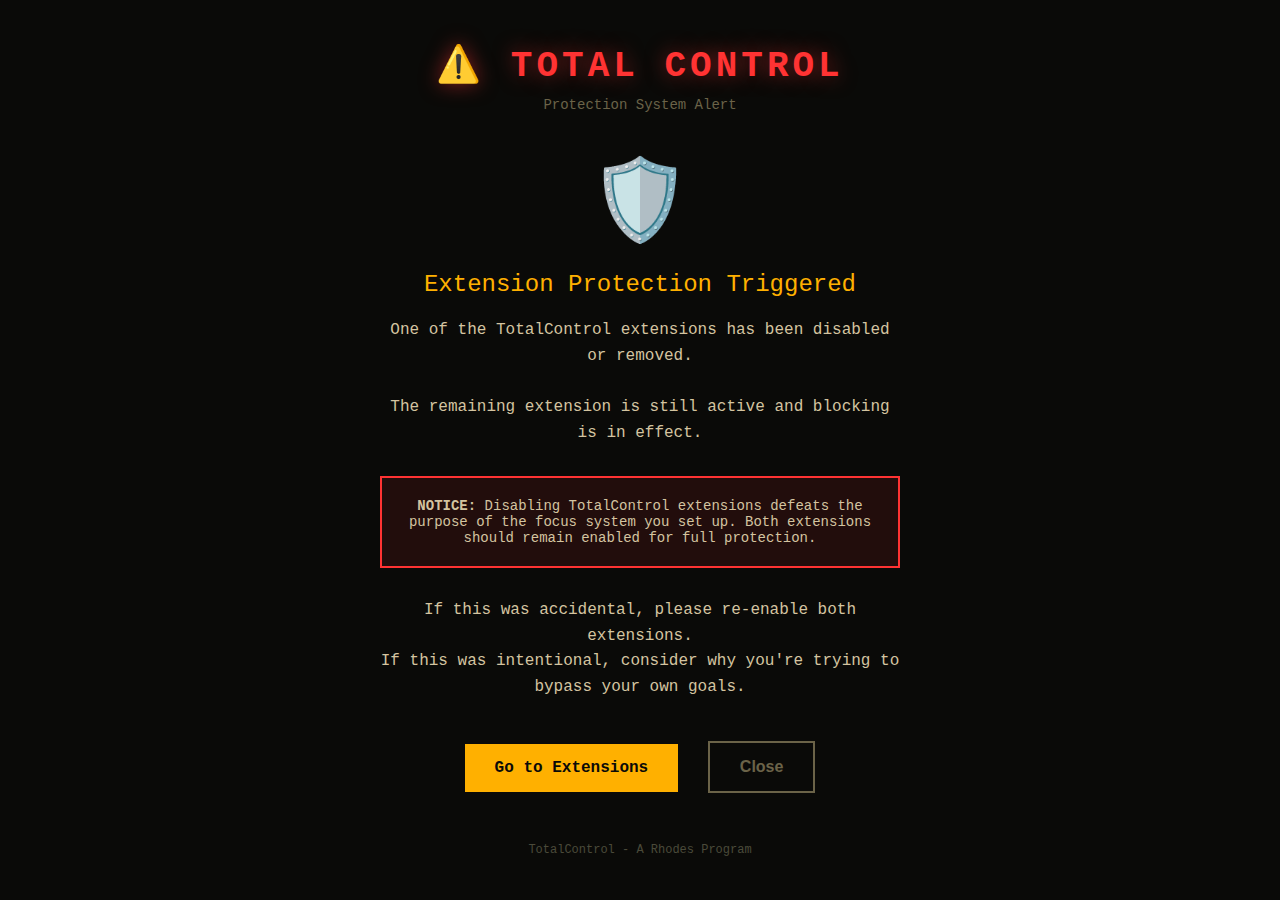
<file: extension-protector/intervention.html>
<!DOCTYPE html>
<html>
<head>
  <title>TotalControl - Protection Alert</title>
  <style>
    * { margin: 0; padding: 0; box-sizing: border-box; }

    body {
      font-family: 'Courier New', monospace;
      background: #0a0a08;
      color: #d4c4a0;
      min-height: 100vh;
      display: flex;
      align-items: center;
      justify-content: center;
    }

    .container {
      text-align: center;
      padding: 40px;
      max-width: 600px;
    }

    .logo {
      font-size: 36px;
      font-weight: bold;
      color: #ff3333;
      letter-spacing: 4px;
      margin-bottom: 10px;
      text-shadow: 0 0 20px rgba(255, 51, 51, 0.5);
    }

    .subtitle {
      font-size: 14px;
      color: #6b6348;
      margin-bottom: 40px;
    }

    .alert-icon {
      font-size: 80px;
      margin-bottom: 20px;
      animation: pulse 1s ease-in-out infinite;
    }

    @keyframes pulse {
      0%, 100% { opacity: 1; transform: scale(1); }
      50% { opacity: 0.7; transform: scale(1.05); }
    }

    .message {
      font-size: 24px;
      color: #ffb000;
      margin-bottom: 20px;
    }

    .detail {
      font-size: 16px;
      color: #d4c4a0;
      margin-bottom: 30px;
      line-height: 1.6;
    }

    .warning {
      background: rgba(255, 51, 51, 0.1);
      border: 2px solid #ff3333;
      padding: 20px;
      margin: 30px 0;
      font-size: 14px;
    }

    .countdown {
      font-size: 48px;
      color: #ff3333;
      font-weight: bold;
      margin: 20px 0;
    }

    .button {
      display: inline-block;
      padding: 15px 30px;
      margin: 10px;
      background: #ffb000;
      color: #0a0a08;
      text-decoration: none;
      font-weight: bold;
      font-size: 16px;
      cursor: pointer;
      border: none;
      transition: all 0.2s;
    }

    .button:hover {
      background: #ffc933;
      transform: translateY(-2px);
    }

    .button.secondary {
      background: transparent;
      border: 2px solid #6b6348;
      color: #6b6348;
    }

    .footer {
      margin-top: 40px;
      font-size: 12px;
      color: #4a4a3a;
    }
  </style>
</head>
<body>
  <div class="container">
    <div class="logo">⚠️ TOTAL CONTROL</div>
    <div class="subtitle">Protection System Alert</div>

    <div class="alert-icon">🛡️</div>

    <div class="message">Extension Protection Triggered</div>

    <div class="detail">
      One of the TotalControl extensions has been disabled or removed.
      <br><br>
      The remaining extension is still active and blocking is in effect.
    </div>

    <div class="warning">
      <strong>NOTICE:</strong> Disabling TotalControl extensions defeats the purpose
      of the focus system you set up. Both extensions should remain enabled
      for full protection.
    </div>

    <div class="detail">
      If this was accidental, please re-enable both extensions.
      <br>
      If this was intentional, consider why you're trying to bypass your own goals.
    </div>

    <a href="chrome://extensions" class="button">Go to Extensions</a>
    <button class="button secondary" onclick="window.close()">Close</button>

    <div class="footer">
      TotalControl - A Rhodes Program
    </div>
  </div>

  <script>
    // Log this page view
    console.log('[TotalControl] Intervention page shown');

    // Could add a countdown before allowing close
    // Could require solving a puzzle
    // Could require typing a phrase like "I want to disable my focus protection"
  </script>
</body>
</html>
</file>
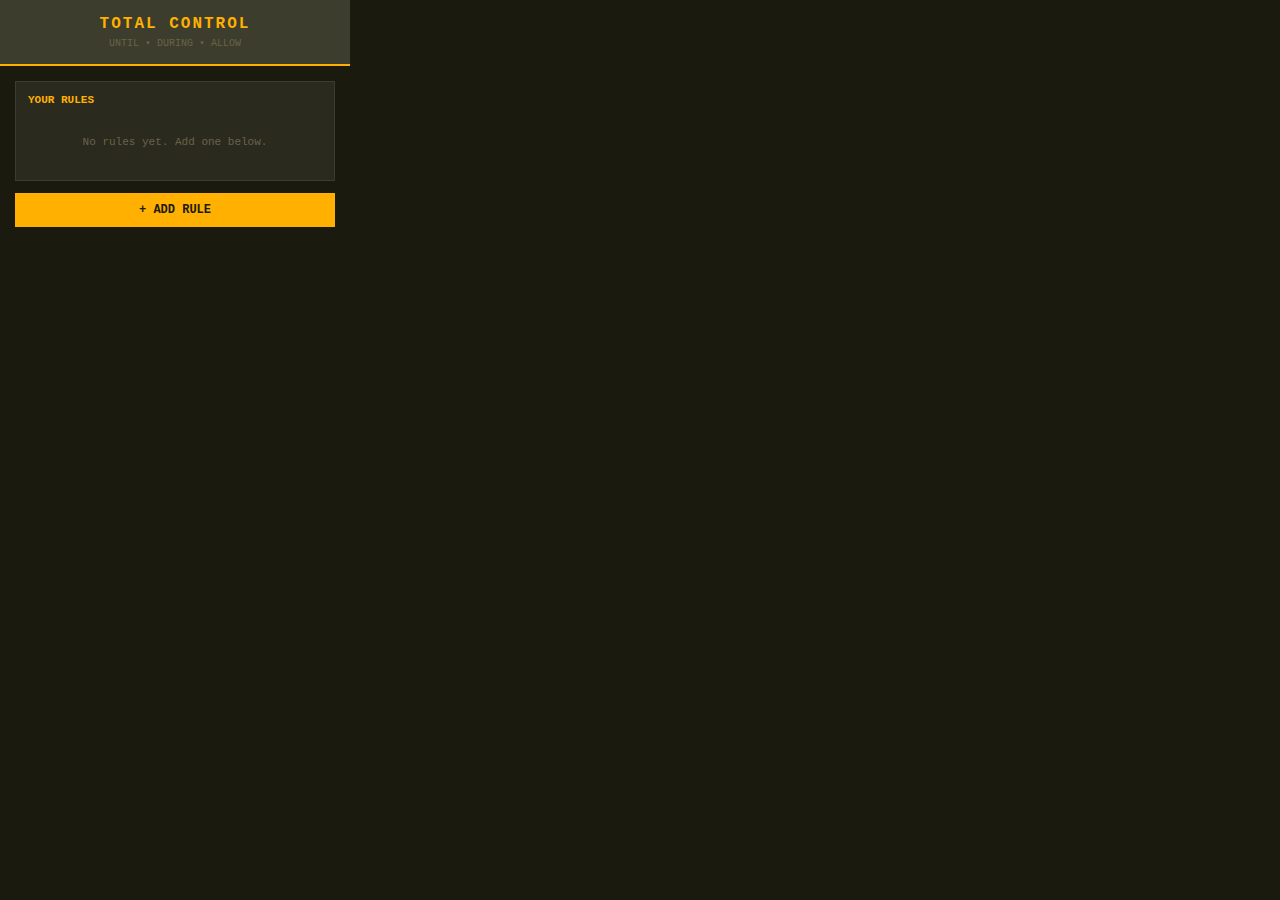
<file: extension-protector/popup.html>
<!DOCTYPE html>
<html>
<head>
  <meta charset="UTF-8">
  <style>
    * { box-sizing: border-box; margin: 0; padding: 0; }
    body {
      width: 350px;
      min-height: 400px;
      background: #1a1a0f;
      color: #d4c4a0;
      font-family: 'Courier New', monospace;
      font-size: 12px;
    }
    .header {
      background: #3d3d2d;
      padding: 15px;
      text-align: center;
      border-bottom: 2px solid #ffb000;
    }
    .header h1 {
      color: #ffb000;
      font-size: 16px;
      letter-spacing: 2px;
    }
    .header .subtitle {
      color: #6b6348;
      font-size: 10px;
      margin-top: 5px;
    }
    .content { padding: 15px; }
    .section {
      background: #2a2a1f;
      border: 1px solid #3d3d2d;
      margin-bottom: 12px;
      padding: 12px;
    }
    .section-title {
      color: #ffb000;
      font-weight: bold;
      margin-bottom: 10px;
      font-size: 11px;
    }
    .rule {
      display: flex;
      justify-content: space-between;
      align-items: center;
      padding: 8px;
      background: #1a1a0f;
      margin-bottom: 5px;
      border-left: 3px solid #ff3333;
    }
    .rule.met { border-left-color: #00ff00; }
    .rule-text { flex: 1; font-size: 11px; }
    .rule-status {
      font-size: 10px;
      color: #6b6348;
      margin-left: 10px;
    }
    .rule-delete {
      background: none;
      border: none;
      color: #ff3333;
      cursor: pointer;
      font-size: 14px;
      padding: 0 5px;
    }
    .add-btn {
      width: 100%;
      padding: 10px;
      background: #ffb000;
      color: #1a1a0f;
      border: none;
      font-family: inherit;
      font-weight: bold;
      cursor: pointer;
      font-size: 12px;
    }
    .add-btn:hover { background: #cc8c00; }

    /* Add Rule Form */
    .add-form { display: none; }
    .add-form.active { display: block; }
    .form-row { margin-bottom: 10px; }
    .form-label {
      color: #ffb000;
      font-size: 10px;
      margin-bottom: 4px;
      display: block;
    }
    input, select {
      width: 100%;
      padding: 8px;
      background: #1a1a0f;
      border: 1px solid #3d3d2d;
      color: #d4c4a0;
      font-family: inherit;
      font-size: 11px;
    }
    .category-chips {
      display: flex;
      flex-wrap: wrap;
      gap: 5px;
      margin-bottom: 10px;
    }
    .chip {
      padding: 4px 8px;
      background: #3d3d2d;
      border: none;
      color: #d4c4a0;
      font-family: inherit;
      font-size: 10px;
      cursor: pointer;
      border-radius: 3px;
    }
    .chip.selected {
      background: #ffb000;
      color: #1a1a0f;
    }
    .btn-row {
      display: flex;
      gap: 10px;
      margin-top: 15px;
    }
    .btn-row button {
      flex: 1;
      padding: 8px;
      font-family: inherit;
      font-size: 11px;
      cursor: pointer;
      border: none;
    }
    .btn-cancel {
      background: #3d3d2d;
      color: #d4c4a0;
    }
    .btn-save {
      background: #ffb000;
      color: #1a1a0f;
      font-weight: bold;
    }
    .empty {
      text-align: center;
      color: #6b6348;
      padding: 20px;
      font-size: 11px;
    }
  </style>
</head>
<body>
  <div class="header">
    <h1>TOTAL CONTROL</h1>
    <div class="subtitle">UNTIL &bull; DURING &bull; ALLOW</div>
  </div>

  <div class="content">
    <div class="section">
      <div class="section-title">YOUR RULES</div>
      <div id="rules-list">
        <div class="empty">No rules yet. Add one below.</div>
      </div>
    </div>

    <div class="section add-form" id="add-form">
      <div class="section-title">NEW RULE</div>
      <div class="form-row">
        <label class="form-label">RULE TYPE:</label>
        <select id="rule-mode">
          <option value="until">NO...UNTIL (block until goal met)</option>
          <option value="during">NO...DURING (block while active)</option>
          <option value="allowDuring">ONLY DURING (allow only while active)</option>
        </select>
      </div>
      <div class="form-row">
        <label class="form-label" id="sites-label">BLOCK (quick select):</label>
        <div class="category-chips" id="category-chips"></div>
      </div>
      <div class="form-row">
        <label class="form-label">Or type sites:</label>
        <input type="text" id="block-input" placeholder="netflix.com, youtube.com">
      </div>
      <div class="form-row">
        <label class="form-label" id="condition-label">UNTIL:</label>
        <select id="condition-type">
          <option value="steps">Steps</option>
          <option value="time">Time</option>
          <option value="timeRange">Time Range</option>
          <option value="workout">Workout</option>
          <option value="schedule">Days</option>
          <option value="tomorrow">Tomorrow</option>
        </select>
      </div>
      <div class="form-row" id="value-row">
        <label class="form-label">VALUE:</label>
        <input type="text" id="condition-value" placeholder="10000">
      </div>
      <div class="form-row">
        <label class="form-label" style="color: #44ff44">UNLESS (optional):</label>
        <input type="text" id="exceptions-input" placeholder="whatsapp.com, telegram.org" style="border-color: #44ff44">
      </div>
      <div class="btn-row">
        <button class="btn-cancel" id="cancel-btn">Cancel</button>
        <button class="btn-save" id="save-btn">Create Rule</button>
      </div>
    </div>

    <button class="add-btn" id="add-btn">+ ADD RULE</button>
  </div>

  <script src="js/popup.js"></script>
</body>
</html>
</file>
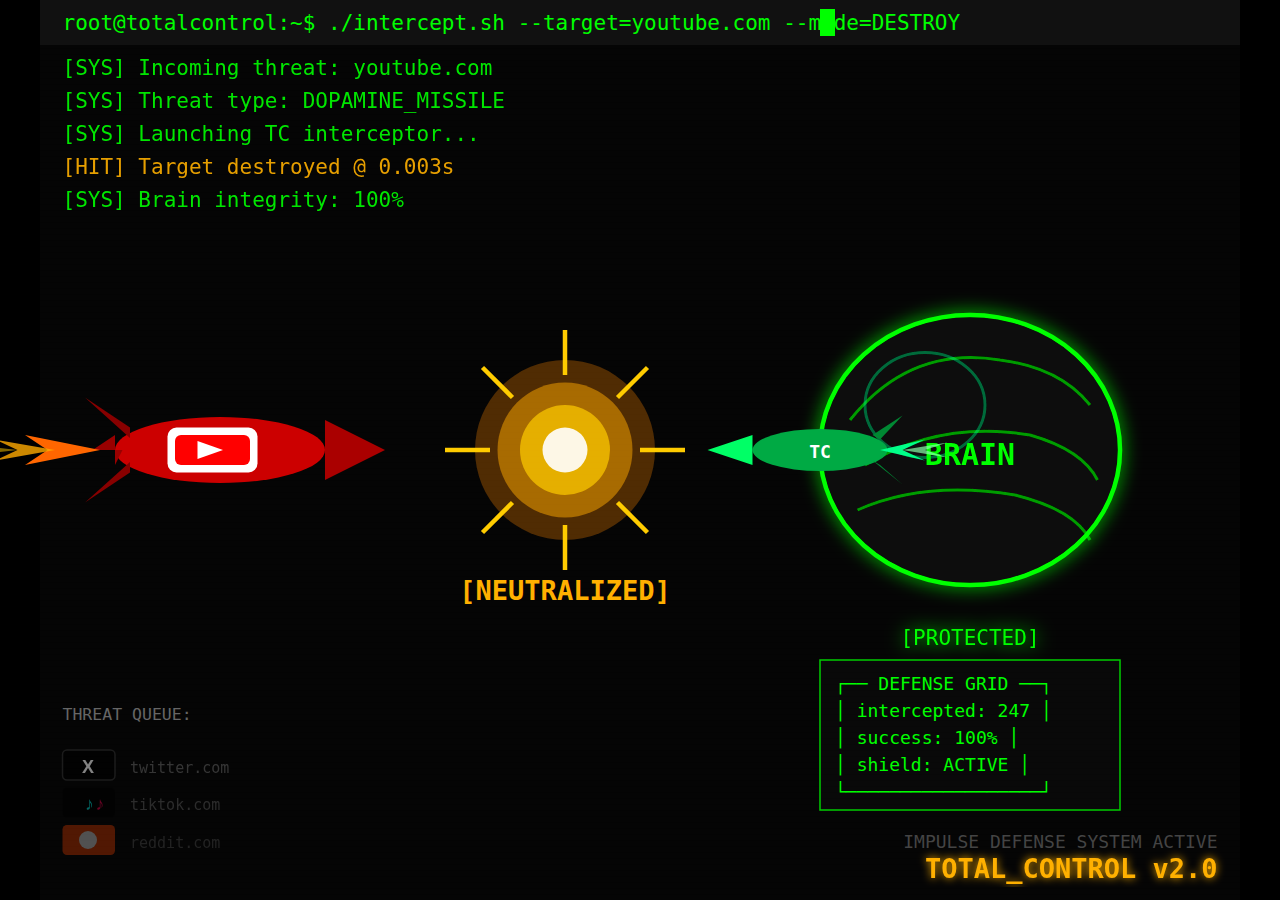
<file: extension/mockups/concept1-terminal-cypherpunk.html>
<!DOCTYPE html>
<html lang="en">
<head>
  <meta charset="UTF-8">
  <meta name="viewport" content="width=device-width, initial-scale=1.0">
  <title>TOTAL_CONTROL v2.0 - Impulse Defense System</title>
  <style>
    * { margin: 0; padding: 0; box-sizing: border-box; }
    html, body {
      width: 100%;
      height: 100%;
      background: #000;
      overflow: hidden;
    }
    svg {
      width: 100vw;
      height: 100vh;
      display: block;
    }
  </style>
</head>
<body>
<svg width="100%" height="100%" viewBox="0 0 800 600" xmlns="http://www.w3.org/2000/svg" preserveAspectRatio="xMidYMid meet">
  <!-- Terminal Cypherpunk Missile Intercept - FULLSCREEN -->
  <defs>
    <pattern id="scanlines" width="4" height="4" patternUnits="userSpaceOnUse">
      <line x1="0" y1="0" x2="4" y2="0" stroke="#000" stroke-width="1" opacity="0.2"/>
    </pattern>
    <filter id="glow">
      <feGaussianBlur stdDeviation="3" result="blur"/>
      <feMerge><feMergeNode in="blur"/><feMergeNode in="SourceGraphic"/></feMerge>
    </filter>
    <filter id="strongGlow">
      <feGaussianBlur stdDeviation="6" result="blur"/>
      <feMerge><feMergeNode in="blur"/><feMergeNode in="SourceGraphic"/></feMerge>
    </filter>
  </defs>

  <style>
    @keyframes missileMove {
      0% { transform: translate(0, 0); }
      60% { transform: translate(250px, 0); }
      65% { transform: translate(250px, 0) scale(0.3); opacity: 0.3; }
      100% { transform: translate(250px, 0) scale(0); opacity: 0; }
    }
    @keyframes interceptorMove {
      0% { transform: translate(0, 0); }
      55% { transform: translate(-200px, 0); }
      60% { transform: translate(-200px, 0) scale(0.3); }
      100% { transform: translate(-200px, 0) scale(0); }
    }
    @keyframes explosion {
      0% { transform: scale(0); opacity: 0; }
      50% { transform: scale(0); opacity: 0; }
      60% { transform: scale(1); opacity: 1; }
      100% { transform: scale(1.8); opacity: 0; }
    }
    @keyframes flame {
      0%, 100% { opacity: 1; transform: scaleX(1); }
      50% { opacity: 0.5; transform: scaleX(0.7); }
    }
    @keyframes pulse {
      0%, 100% { opacity: 0.7; transform: scale(1); }
      50% { opacity: 1; transform: scale(1.02); }
    }
    @keyframes blink {
      0%, 100% { opacity: 1; }
      50% { opacity: 0; }
    }
    .missile { animation: missileMove 4s ease-in-out infinite; }
    .interceptor { animation: interceptorMove 4s ease-in-out infinite; }
    .explosion { animation: explosion 4s ease-out infinite; transform-origin: center; }
    .flame { animation: flame 0.15s ease-in-out infinite; }
    .brain-pulse { animation: pulse 2s ease-in-out infinite; }
    .cursor { animation: blink 1s step-end infinite; }
  </style>

  <!-- Background -->
  <rect width="800" height="600" fill="#050505"/>
  <rect width="800" height="600" fill="url(#scanlines)"/>

  <!-- Terminal header -->
  <rect x="0" y="0" width="800" height="30" fill="#111"/>
  <text x="15" y="20" fill="#00ff00" font-family="monospace" font-size="14">root@totalcontrol:~$ ./intercept.sh --target=youtube.com --mode=DESTROY</text>
  <rect class="cursor" x="520" y="6" width="10" height="18" fill="#00ff00"/>

  <!-- BIG Brain Target (right side, centered vertically) -->
  <g transform="translate(620, 300)" filter="url(#strongGlow)" class="brain-pulse">
    <!-- Brain outline -->
    <ellipse cx="0" cy="0" rx="100" ry="90" fill="#080808" stroke="#00ff00" stroke-width="3"/>
    <!-- Brain folds -->
    <path d="M-80 -20 Q-40 -70 20 -60 Q60 -55 80 -30" fill="none" stroke="#00ff00" stroke-width="2" opacity="0.6"/>
    <path d="M-70 10 Q-20 -20 40 -10 Q75 0 85 20" fill="none" stroke="#00ff00" stroke-width="2" opacity="0.6"/>
    <path d="M-75 40 Q-30 20 30 30 Q70 40 80 60" fill="none" stroke="#00ff00" stroke-width="2" opacity="0.6"/>
    <!-- Frontal lobe highlight -->
    <ellipse cx="-30" cy="-30" rx="40" ry="35" fill="none" stroke="#00ff88" stroke-width="2" opacity="0.4"/>
    <!-- Center text -->
    <text x="0" y="10" text-anchor="middle" fill="#00ff00" font-family="monospace" font-size="20" font-weight="bold">BRAIN</text>
    <text x="0" y="130" text-anchor="middle" fill="#00ff00" font-family="monospace" font-size="14">[PROTECTED]</text>
  </g>

  <!-- Defense stats - below brain -->
  <g transform="translate(520, 440)">
    <rect x="0" y="0" width="200" height="100" fill="#0a0a0a" stroke="#00ff00" stroke-width="1" opacity="0.8"/>
    <text fill="#00ff00" font-family="monospace" font-size="12">
      <tspan x="10" dy="20">┌── DEFENSE GRID ──┐</tspan>
      <tspan x="10" dy="18">│ intercepted: 247 │</tspan>
      <tspan x="10" dy="18">│ success:    100% │</tspan>
      <tspan x="10" dy="18">│ shield:   ACTIVE │</tspan>
      <tspan x="10" dy="18">└──────────────────┘</tspan>
    </text>
  </g>

  <!-- YouTube Missile - coming from left, PARALLEL with brain center (Y=300) -->
  <g class="missile" transform="translate(50, 280)">
    <!-- Missile body -->
    <ellipse cx="70" cy="20" rx="70" ry="22" fill="#cc0000"/>
    <!-- Nose cone -->
    <polygon points="140,0 180,20 140,40" fill="#aa0000"/>
    <!-- Tail fins -->
    <polygon points="10,5 -20,-15 10,12" fill="#880000"/>
    <polygon points="10,28 -20,55 10,35" fill="#880000"/>
    <polygon points="5,20 -15,20 0,10 0,30" fill="#990000"/>
    <!-- YouTube logo -->
    <rect x="35" y="5" width="60" height="30" rx="6" fill="#fff"/>
    <rect x="40" y="10" width="50" height="20" rx="4" fill="#ff0000"/>
    <polygon points="55,14 55,26 72,20" fill="#fff"/>
    <!-- Flame trail -->
    <g class="flame" transform="translate(-10, 20)">
      <polygon points="0,0 -50,-10 -35,0 -50,10" fill="#ff6600"/>
      <polygon points="-30,0 -70,-7 -55,0 -70,7" fill="#ffaa00" opacity="0.8"/>
      <polygon points="-55,0 -90,-4 -75,0 -90,4" fill="#ffcc00" opacity="0.5"/>
    </g>
  </g>

  <!-- TC Interceptor - launches from LEFT SIDE of brain, PARALLEL (same Y level) -->
  <g class="interceptor" transform="translate(520, 285)">
    <!-- Body pointing LEFT -->
    <ellipse cx="0" cy="15" rx="45" ry="14" fill="#00aa44"/>
    <!-- Nose pointing left -->
    <polygon points="-45,5 -75,15 -45,25" fill="#00ff66"/>
    <!-- Fins on right side -->
    <polygon points="35,5 55,-8 40,8" fill="#008833"/>
    <polygon points="35,22 55,38 40,25" fill="#008833"/>
    <!-- TC label -->
    <text x="0" y="20" text-anchor="middle" fill="#fff" font-family="monospace" font-size="12" font-weight="bold">TC</text>
    <!-- Flame pointing RIGHT (opposite of travel) -->
    <g class="flame">
      <polygon points="40,15 70,8 55,15 70,22" fill="#00ff88"/>
      <polygon points="55,15 85,10 70,15 85,20" fill="#88ffaa" opacity="0.7"/>
    </g>
  </g>

  <!-- Explosion - at intercept point (middle, same Y level) -->
  <g class="explosion" transform="translate(350, 300)">
    <circle cx="0" cy="0" r="60" fill="#ff8800" opacity="0.3"/>
    <circle cx="0" cy="0" r="45" fill="#ffaa00" opacity="0.5"/>
    <circle cx="0" cy="0" r="30" fill="#ffcc00" opacity="0.7"/>
    <circle cx="0" cy="0" r="15" fill="#ffffff" opacity="0.9"/>
    <!-- Explosion rays -->
    <g stroke="#ffcc00" stroke-width="3">
      <line x1="-50" y1="0" x2="-80" y2="0"/>
      <line x1="50" y1="0" x2="80" y2="0"/>
      <line x1="0" y1="-50" x2="0" y2="-80"/>
      <line x1="0" y1="50" x2="0" y2="80"/>
      <line x1="-35" y1="-35" x2="-55" y2="-55"/>
      <line x1="35" y1="-35" x2="55" y2="-55"/>
      <line x1="-35" y1="35" x2="-55" y2="55"/>
      <line x1="35" y1="35" x2="55" y2="55"/>
    </g>
    <text x="0" y="100" text-anchor="middle" fill="#ffb000" font-family="monospace" font-size="18" font-weight="bold">[NEUTRALIZED]</text>
  </g>

  <!-- Status readout - top left -->
  <g transform="translate(15, 50)">
    <text fill="#00ff00" font-family="monospace" font-size="14" opacity="0.9">
      <tspan x="0" dy="0">[SYS] Incoming threat: youtube.com</tspan>
      <tspan x="0" dy="22">[SYS] Threat type: DOPAMINE_MISSILE</tspan>
      <tspan x="0" dy="22">[SYS] Launching TC interceptor...</tspan>
      <tspan x="0" dy="22" fill="#ffb000">[HIT] Target destroyed @ 0.003s</tspan>
      <tspan x="0" dy="22">[SYS] Brain integrity: 100%</tspan>
    </text>
  </g>

  <!-- Background threats queue (bottom left) -->
  <g transform="translate(15, 480)">
    <text fill="#666" font-family="monospace" font-size="11">THREAT QUEUE:</text>
    <!-- X/Twitter -->
    <g transform="translate(0, 20)" opacity="0.5">
      <rect x="0" y="0" width="35" height="20" rx="3" fill="#000" stroke="#333"/>
      <text x="17" y="15" text-anchor="middle" fill="#fff" font-family="Arial" font-size="12" font-weight="bold">X</text>
      <text x="45" y="15" fill="#666" font-family="monospace" font-size="10">twitter.com</text>
    </g>
    <!-- TikTok -->
    <g transform="translate(0, 45)" opacity="0.4">
      <rect x="0" y="0" width="35" height="20" rx="3" fill="#000"/>
      <text x="15" y="15" fill="#00f2ea" font-size="12">&#9834;</text>
      <text x="22" y="15" fill="#ff0050" font-size="12">&#9834;</text>
      <text x="45" y="15" fill="#666" font-family="monospace" font-size="10">tiktok.com</text>
    </g>
    <!-- Reddit -->
    <g transform="translate(0, 70)" opacity="0.3">
      <rect x="0" y="0" width="35" height="20" rx="3" fill="#ff4500"/>
      <circle cx="17" cy="10" r="6" fill="#fff"/>
      <text x="45" y="15" fill="#666" font-family="monospace" font-size="10">reddit.com</text>
    </g>
  </g>

  <!-- Title -->
  <text x="785" y="585" text-anchor="end" fill="#ffb000" font-family="monospace" font-size="18" font-weight="bold" filter="url(#glow)">TOTAL_CONTROL v2.0</text>
  <text x="785" y="565" text-anchor="end" fill="#444" font-family="monospace" font-size="12">IMPULSE DEFENSE SYSTEM ACTIVE</text>
</svg>
</body>
</html>
</file>
